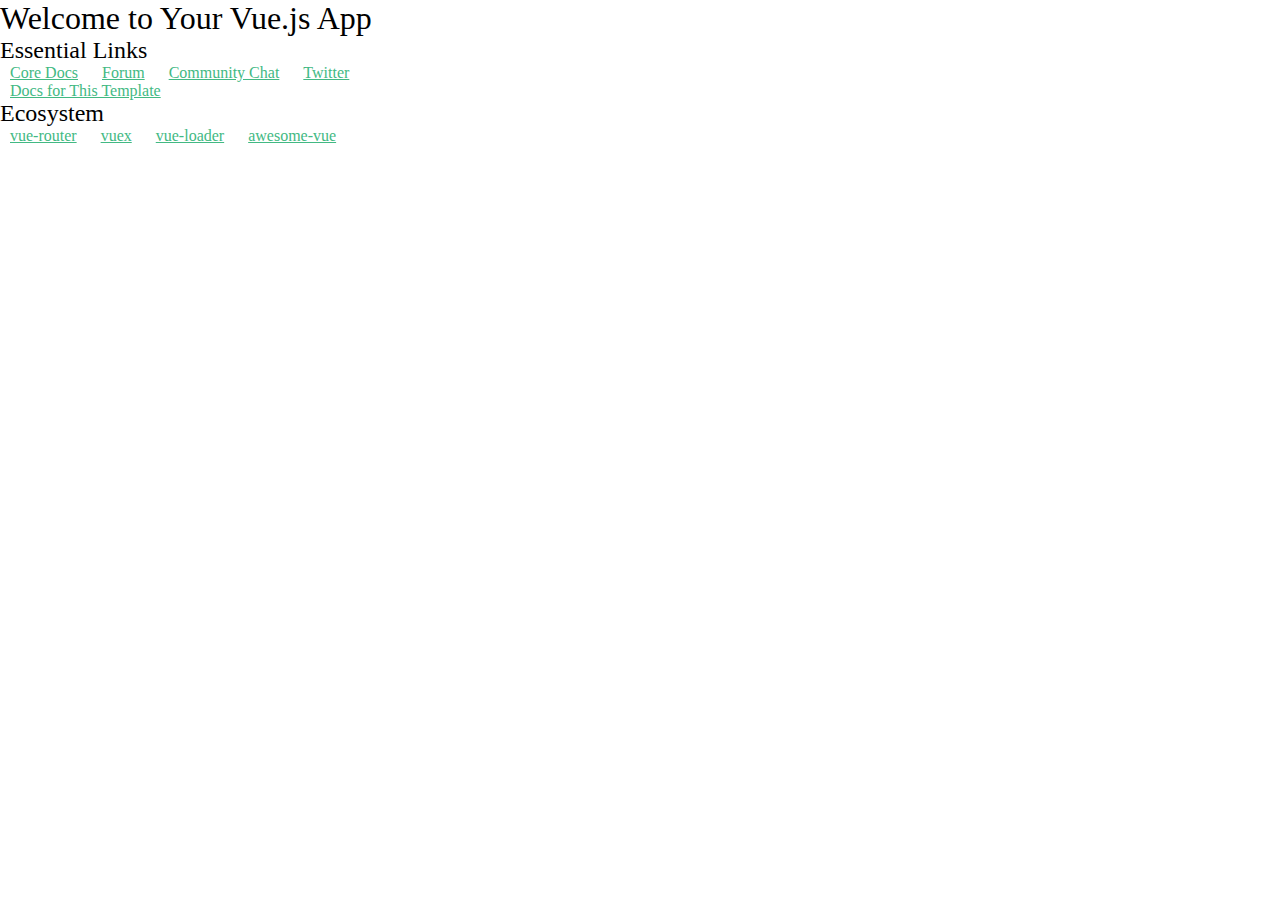
<file: index.html>
<!DOCTYPE html><html><head><meta charset=utf-8><meta name=viewport content="width=device-width,initial-scale=1"><title>my-project</title><link href=static/css/app.a0036007931eae795bb2eaa33dfe4d65.css rel=stylesheet></head><body><div id=app></div><script type=text/javascript src=static/js/manifest.2ae2e69a05c33dfc65f8.js></script><script type=text/javascript src=static/js/vendor.5011bacb1a48097a3823.js></script><script type=text/javascript src=static/js/app.9e04800b9223d7de3057.js></script></body></html>
</file>
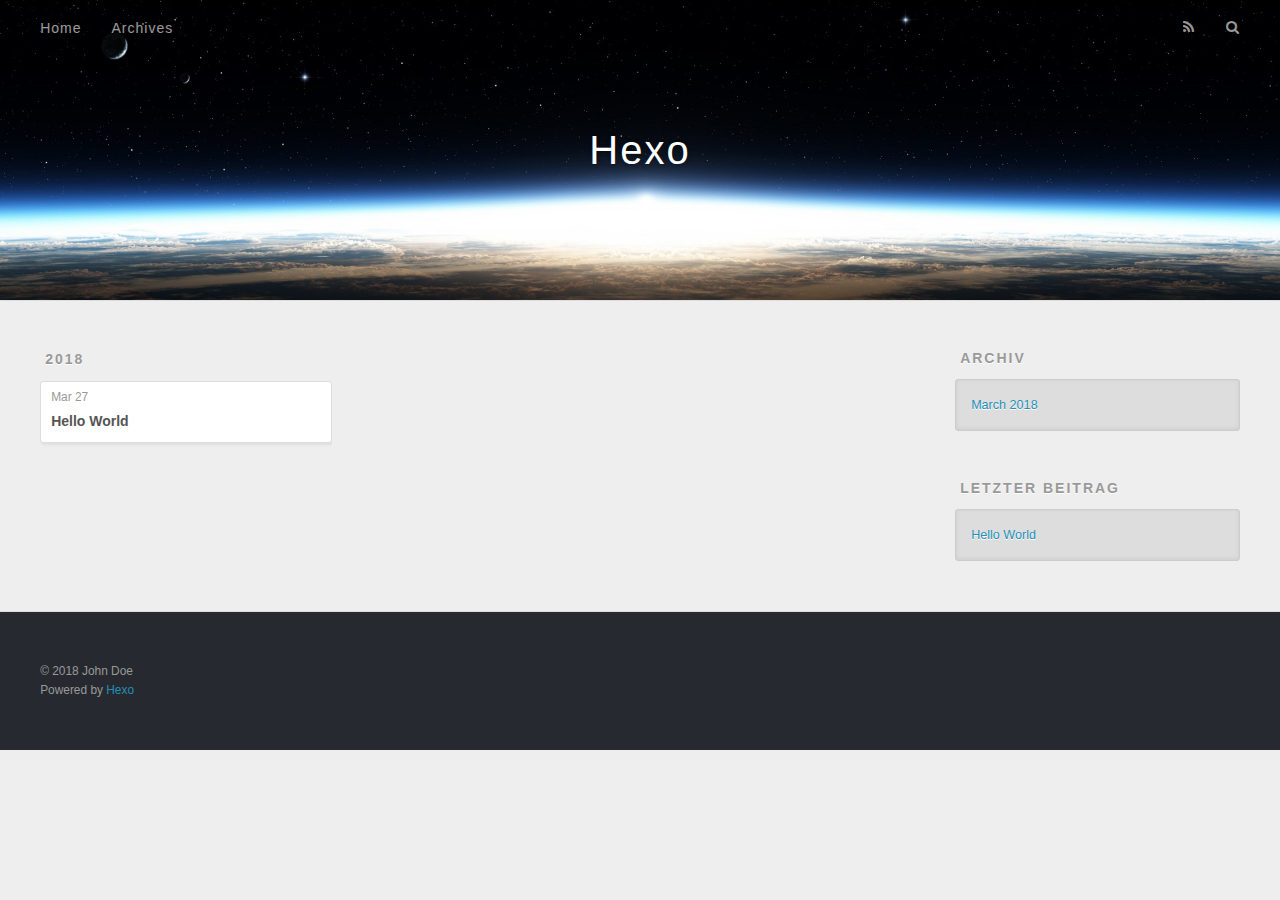
<file: archives/index.html>
<!DOCTYPE html>
<html>
<head>
  <meta charset="utf-8">
  

  
  <title>Archiv | Hexo</title>
  <meta name="viewport" content="width=device-width, initial-scale=1, maximum-scale=1">
  <meta property="og:type" content="website">
<meta property="og:title" content="Hexo">
<meta property="og:url" content="http://yoursite.com/archives/index.html">
<meta property="og:site_name" content="Hexo">
<meta name="twitter:card" content="summary">
<meta name="twitter:title" content="Hexo">
  
    <link rel="alternate" href="/atom.xml" title="Hexo" type="application/atom+xml">
  
  
    <link rel="icon" href="/favicon.png">
  
  
    <link href="//fonts.googleapis.com/css?family=Source+Code+Pro" rel="stylesheet" type="text/css">
  
  <link rel="stylesheet" href="/css/style.css">
</head>

<body>
  <div id="container">
    <div id="wrap">
      <header id="header">
  <div id="banner"></div>
  <div id="header-outer" class="outer">
    <div id="header-title" class="inner">
      <h1 id="logo-wrap">
        <a href="/" id="logo">Hexo</a>
      </h1>
      
    </div>
    <div id="header-inner" class="inner">
      <nav id="main-nav">
        <a id="main-nav-toggle" class="nav-icon"></a>
        
          <a class="main-nav-link" href="/">Home</a>
        
          <a class="main-nav-link" href="/archives">Archives</a>
        
      </nav>
      <nav id="sub-nav">
        
          <a id="nav-rss-link" class="nav-icon" href="/atom.xml" title="RSS Feed"></a>
        
        <a id="nav-search-btn" class="nav-icon" title="Suche"></a>
      </nav>
      <div id="search-form-wrap">
        <form action="//google.com/search" method="get" accept-charset="UTF-8" class="search-form"><input type="search" name="q" class="search-form-input" placeholder="Search"><button type="submit" class="search-form-submit">&#xF002;</button><input type="hidden" name="sitesearch" value="http://yoursite.com"></form>
      </div>
    </div>
  </div>
</header>
      <div class="outer">
        <section id="main">
  
  
    
    
      
      
      <section class="archives-wrap">
        <div class="archive-year-wrap">
          <a href="/archives/2018" class="archive-year">2018</a>
        </div>
        <div class="archives">
    
    <article class="archive-article archive-type-post">
  <div class="archive-article-inner">
    <header class="archive-article-header">
      <a href="/2018/03/27/hello-world/" class="archive-article-date">
  <time datetime="2018-03-27T01:38:32.218Z" itemprop="datePublished">Mar 27</time>
</a>
      
  
    <h1 itemprop="name">
      <a class="archive-article-title" href="/2018/03/27/hello-world/">Hello World</a>
    </h1>
  

    </header>
  </div>
</article>
  
  
    </div></section>
  


</section>
        
          <aside id="sidebar">
  
    

  
    

  
    
  
    
  <div class="widget-wrap">
    <h3 class="widget-title">Archiv</h3>
    <div class="widget">
      <ul class="archive-list"><li class="archive-list-item"><a class="archive-list-link" href="/archives/2018/03/">March 2018</a></li></ul>
    </div>
  </div>


  
    
  <div class="widget-wrap">
    <h3 class="widget-title">letzter Beitrag</h3>
    <div class="widget">
      <ul>
        
          <li>
            <a href="/2018/03/27/hello-world/">Hello World</a>
          </li>
        
      </ul>
    </div>
  </div>

  
</aside>
        
      </div>
      <footer id="footer">
  
  <div class="outer">
    <div id="footer-info" class="inner">
      &copy; 2018 John Doe<br>
      Powered by <a href="http://hexo.io/" target="_blank">Hexo</a>
    </div>
  </div>
</footer>
    </div>
    <nav id="mobile-nav">
  
    <a href="/" class="mobile-nav-link">Home</a>
  
    <a href="/archives" class="mobile-nav-link">Archives</a>
  
</nav>
    

<script src="//ajax.googleapis.com/ajax/libs/jquery/2.0.3/jquery.min.js"></script>


  <link rel="stylesheet" href="/fancybox/jquery.fancybox.css">
  <script src="/fancybox/jquery.fancybox.pack.js"></script>


<script src="/js/script.js"></script>



  </div>
</body>
</html>
</file>
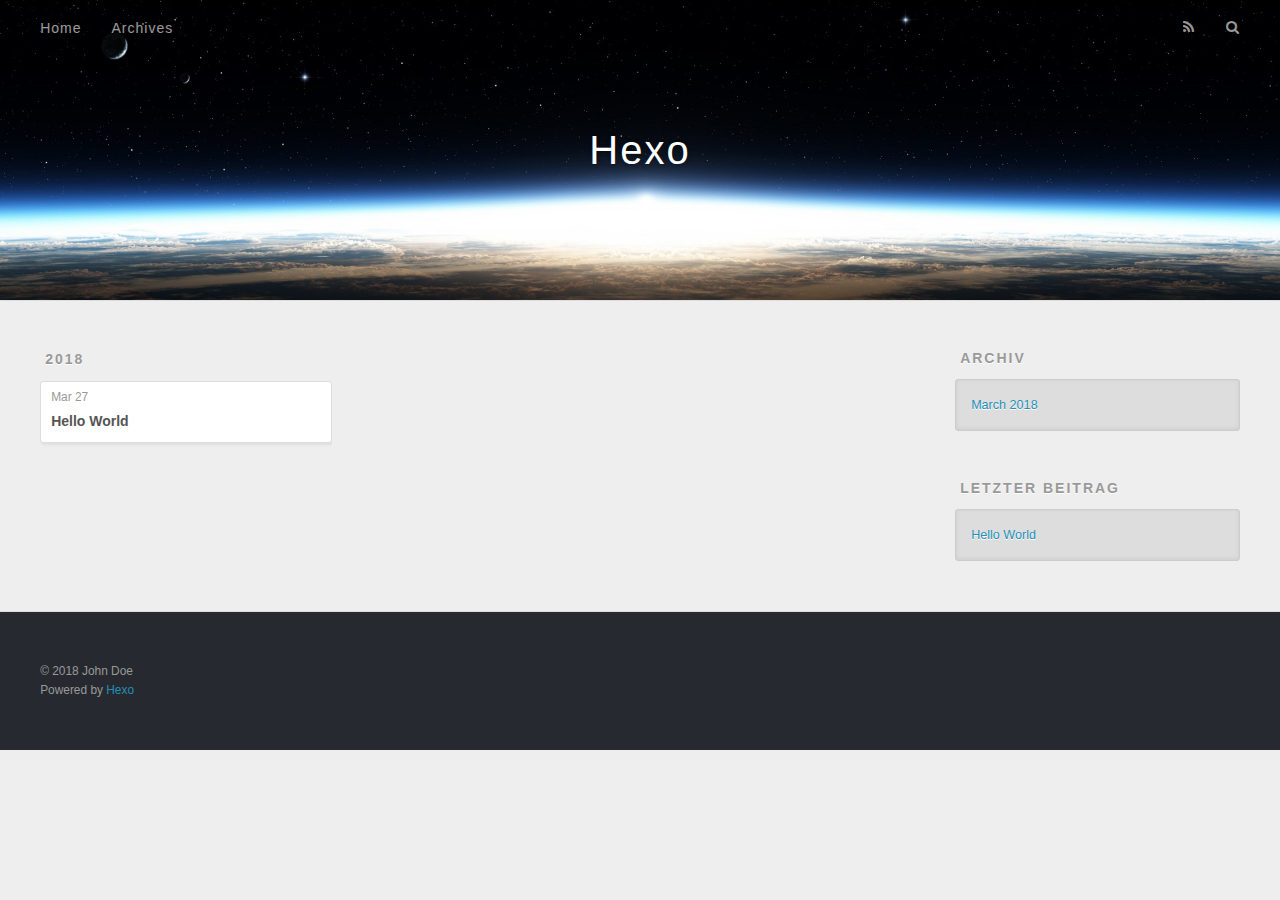
<file: archives/2018/index.html>
<!DOCTYPE html>
<html>
<head>
  <meta charset="utf-8">
  

  
  <title>Archiv: 2018 | Hexo</title>
  <meta name="viewport" content="width=device-width, initial-scale=1, maximum-scale=1">
  <meta property="og:type" content="website">
<meta property="og:title" content="Hexo">
<meta property="og:url" content="http://yoursite.com/archives/2018/index.html">
<meta property="og:site_name" content="Hexo">
<meta name="twitter:card" content="summary">
<meta name="twitter:title" content="Hexo">
  
    <link rel="alternate" href="/atom.xml" title="Hexo" type="application/atom+xml">
  
  
    <link rel="icon" href="/favicon.png">
  
  
    <link href="//fonts.googleapis.com/css?family=Source+Code+Pro" rel="stylesheet" type="text/css">
  
  <link rel="stylesheet" href="/css/style.css">
</head>

<body>
  <div id="container">
    <div id="wrap">
      <header id="header">
  <div id="banner"></div>
  <div id="header-outer" class="outer">
    <div id="header-title" class="inner">
      <h1 id="logo-wrap">
        <a href="/" id="logo">Hexo</a>
      </h1>
      
    </div>
    <div id="header-inner" class="inner">
      <nav id="main-nav">
        <a id="main-nav-toggle" class="nav-icon"></a>
        
          <a class="main-nav-link" href="/">Home</a>
        
          <a class="main-nav-link" href="/archives">Archives</a>
        
      </nav>
      <nav id="sub-nav">
        
          <a id="nav-rss-link" class="nav-icon" href="/atom.xml" title="RSS Feed"></a>
        
        <a id="nav-search-btn" class="nav-icon" title="Suche"></a>
      </nav>
      <div id="search-form-wrap">
        <form action="//google.com/search" method="get" accept-charset="UTF-8" class="search-form"><input type="search" name="q" class="search-form-input" placeholder="Search"><button type="submit" class="search-form-submit">&#xF002;</button><input type="hidden" name="sitesearch" value="http://yoursite.com"></form>
      </div>
    </div>
  </div>
</header>
      <div class="outer">
        <section id="main">
  
  
    
    
      
      
      <section class="archives-wrap">
        <div class="archive-year-wrap">
          <a href="/archives/2018" class="archive-year">2018</a>
        </div>
        <div class="archives">
    
    <article class="archive-article archive-type-post">
  <div class="archive-article-inner">
    <header class="archive-article-header">
      <a href="/2018/03/27/hello-world/" class="archive-article-date">
  <time datetime="2018-03-27T01:38:32.218Z" itemprop="datePublished">Mar 27</time>
</a>
      
  
    <h1 itemprop="name">
      <a class="archive-article-title" href="/2018/03/27/hello-world/">Hello World</a>
    </h1>
  

    </header>
  </div>
</article>
  
  
    </div></section>
  


</section>
        
          <aside id="sidebar">
  
    

  
    

  
    
  
    
  <div class="widget-wrap">
    <h3 class="widget-title">Archiv</h3>
    <div class="widget">
      <ul class="archive-list"><li class="archive-list-item"><a class="archive-list-link" href="/archives/2018/03/">March 2018</a></li></ul>
    </div>
  </div>


  
    
  <div class="widget-wrap">
    <h3 class="widget-title">letzter Beitrag</h3>
    <div class="widget">
      <ul>
        
          <li>
            <a href="/2018/03/27/hello-world/">Hello World</a>
          </li>
        
      </ul>
    </div>
  </div>

  
</aside>
        
      </div>
      <footer id="footer">
  
  <div class="outer">
    <div id="footer-info" class="inner">
      &copy; 2018 John Doe<br>
      Powered by <a href="http://hexo.io/" target="_blank">Hexo</a>
    </div>
  </div>
</footer>
    </div>
    <nav id="mobile-nav">
  
    <a href="/" class="mobile-nav-link">Home</a>
  
    <a href="/archives" class="mobile-nav-link">Archives</a>
  
</nav>
    

<script src="//ajax.googleapis.com/ajax/libs/jquery/2.0.3/jquery.min.js"></script>


  <link rel="stylesheet" href="/fancybox/jquery.fancybox.css">
  <script src="/fancybox/jquery.fancybox.pack.js"></script>


<script src="/js/script.js"></script>



  </div>
</body>
</html>
</file>
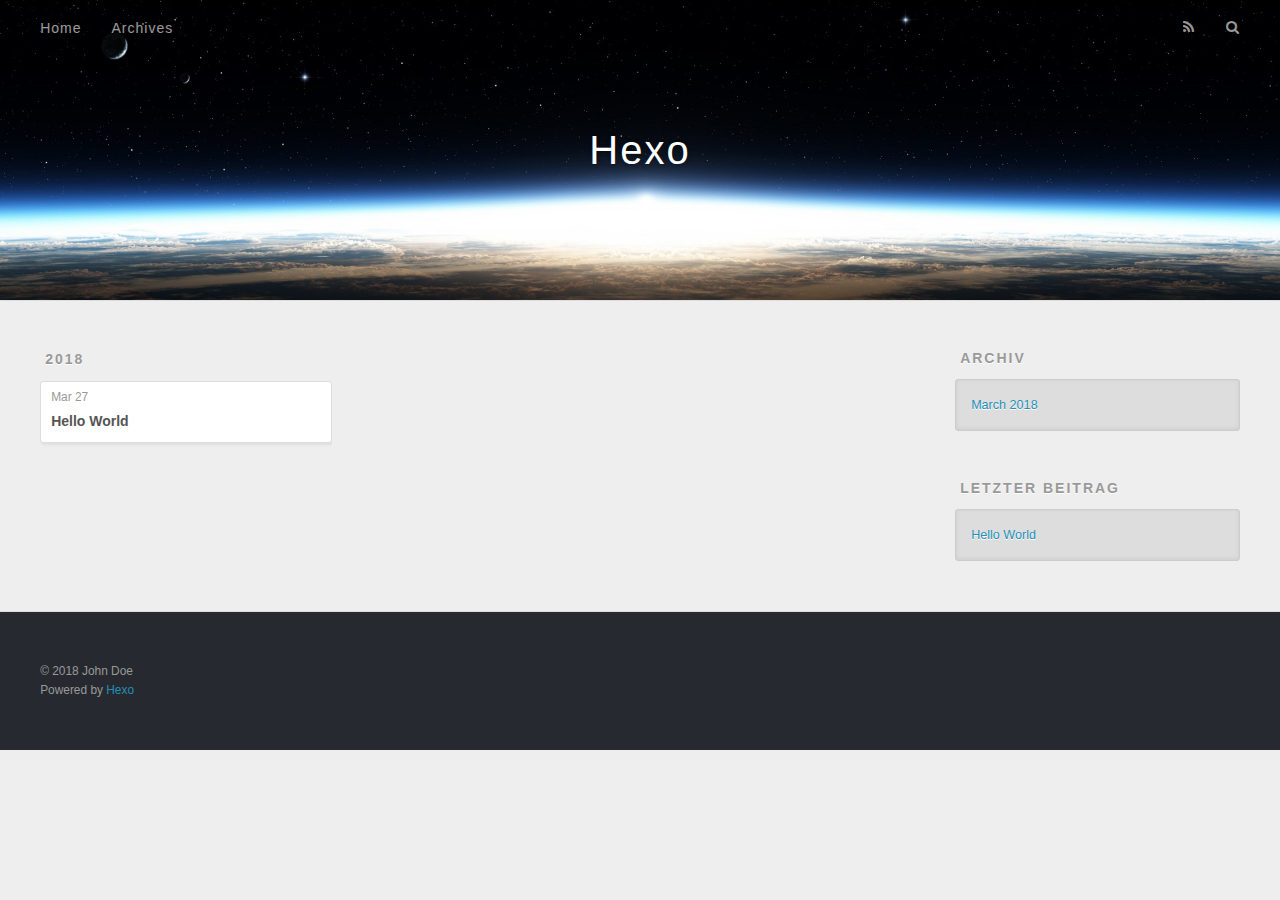
<file: archives/2018/03/index.html>
<!DOCTYPE html>
<html>
<head>
  <meta charset="utf-8">
  

  
  <title>Archiv: 2018/3 | Hexo</title>
  <meta name="viewport" content="width=device-width, initial-scale=1, maximum-scale=1">
  <meta property="og:type" content="website">
<meta property="og:title" content="Hexo">
<meta property="og:url" content="http://yoursite.com/archives/2018/03/index.html">
<meta property="og:site_name" content="Hexo">
<meta name="twitter:card" content="summary">
<meta name="twitter:title" content="Hexo">
  
    <link rel="alternate" href="/atom.xml" title="Hexo" type="application/atom+xml">
  
  
    <link rel="icon" href="/favicon.png">
  
  
    <link href="//fonts.googleapis.com/css?family=Source+Code+Pro" rel="stylesheet" type="text/css">
  
  <link rel="stylesheet" href="/css/style.css">
</head>

<body>
  <div id="container">
    <div id="wrap">
      <header id="header">
  <div id="banner"></div>
  <div id="header-outer" class="outer">
    <div id="header-title" class="inner">
      <h1 id="logo-wrap">
        <a href="/" id="logo">Hexo</a>
      </h1>
      
    </div>
    <div id="header-inner" class="inner">
      <nav id="main-nav">
        <a id="main-nav-toggle" class="nav-icon"></a>
        
          <a class="main-nav-link" href="/">Home</a>
        
          <a class="main-nav-link" href="/archives">Archives</a>
        
      </nav>
      <nav id="sub-nav">
        
          <a id="nav-rss-link" class="nav-icon" href="/atom.xml" title="RSS Feed"></a>
        
        <a id="nav-search-btn" class="nav-icon" title="Suche"></a>
      </nav>
      <div id="search-form-wrap">
        <form action="//google.com/search" method="get" accept-charset="UTF-8" class="search-form"><input type="search" name="q" class="search-form-input" placeholder="Search"><button type="submit" class="search-form-submit">&#xF002;</button><input type="hidden" name="sitesearch" value="http://yoursite.com"></form>
      </div>
    </div>
  </div>
</header>
      <div class="outer">
        <section id="main">
  
  
    
    
      
      
      <section class="archives-wrap">
        <div class="archive-year-wrap">
          <a href="/archives/2018" class="archive-year">2018</a>
        </div>
        <div class="archives">
    
    <article class="archive-article archive-type-post">
  <div class="archive-article-inner">
    <header class="archive-article-header">
      <a href="/2018/03/27/hello-world/" class="archive-article-date">
  <time datetime="2018-03-27T01:38:32.218Z" itemprop="datePublished">Mar 27</time>
</a>
      
  
    <h1 itemprop="name">
      <a class="archive-article-title" href="/2018/03/27/hello-world/">Hello World</a>
    </h1>
  

    </header>
  </div>
</article>
  
  
    </div></section>
  


</section>
        
          <aside id="sidebar">
  
    

  
    

  
    
  
    
  <div class="widget-wrap">
    <h3 class="widget-title">Archiv</h3>
    <div class="widget">
      <ul class="archive-list"><li class="archive-list-item"><a class="archive-list-link" href="/archives/2018/03/">March 2018</a></li></ul>
    </div>
  </div>


  
    
  <div class="widget-wrap">
    <h3 class="widget-title">letzter Beitrag</h3>
    <div class="widget">
      <ul>
        
          <li>
            <a href="/2018/03/27/hello-world/">Hello World</a>
          </li>
        
      </ul>
    </div>
  </div>

  
</aside>
        
      </div>
      <footer id="footer">
  
  <div class="outer">
    <div id="footer-info" class="inner">
      &copy; 2018 John Doe<br>
      Powered by <a href="http://hexo.io/" target="_blank">Hexo</a>
    </div>
  </div>
</footer>
    </div>
    <nav id="mobile-nav">
  
    <a href="/" class="mobile-nav-link">Home</a>
  
    <a href="/archives" class="mobile-nav-link">Archives</a>
  
</nav>
    

<script src="//ajax.googleapis.com/ajax/libs/jquery/2.0.3/jquery.min.js"></script>


  <link rel="stylesheet" href="/fancybox/jquery.fancybox.css">
  <script src="/fancybox/jquery.fancybox.pack.js"></script>


<script src="/js/script.js"></script>



  </div>
</body>
</html>
</file>
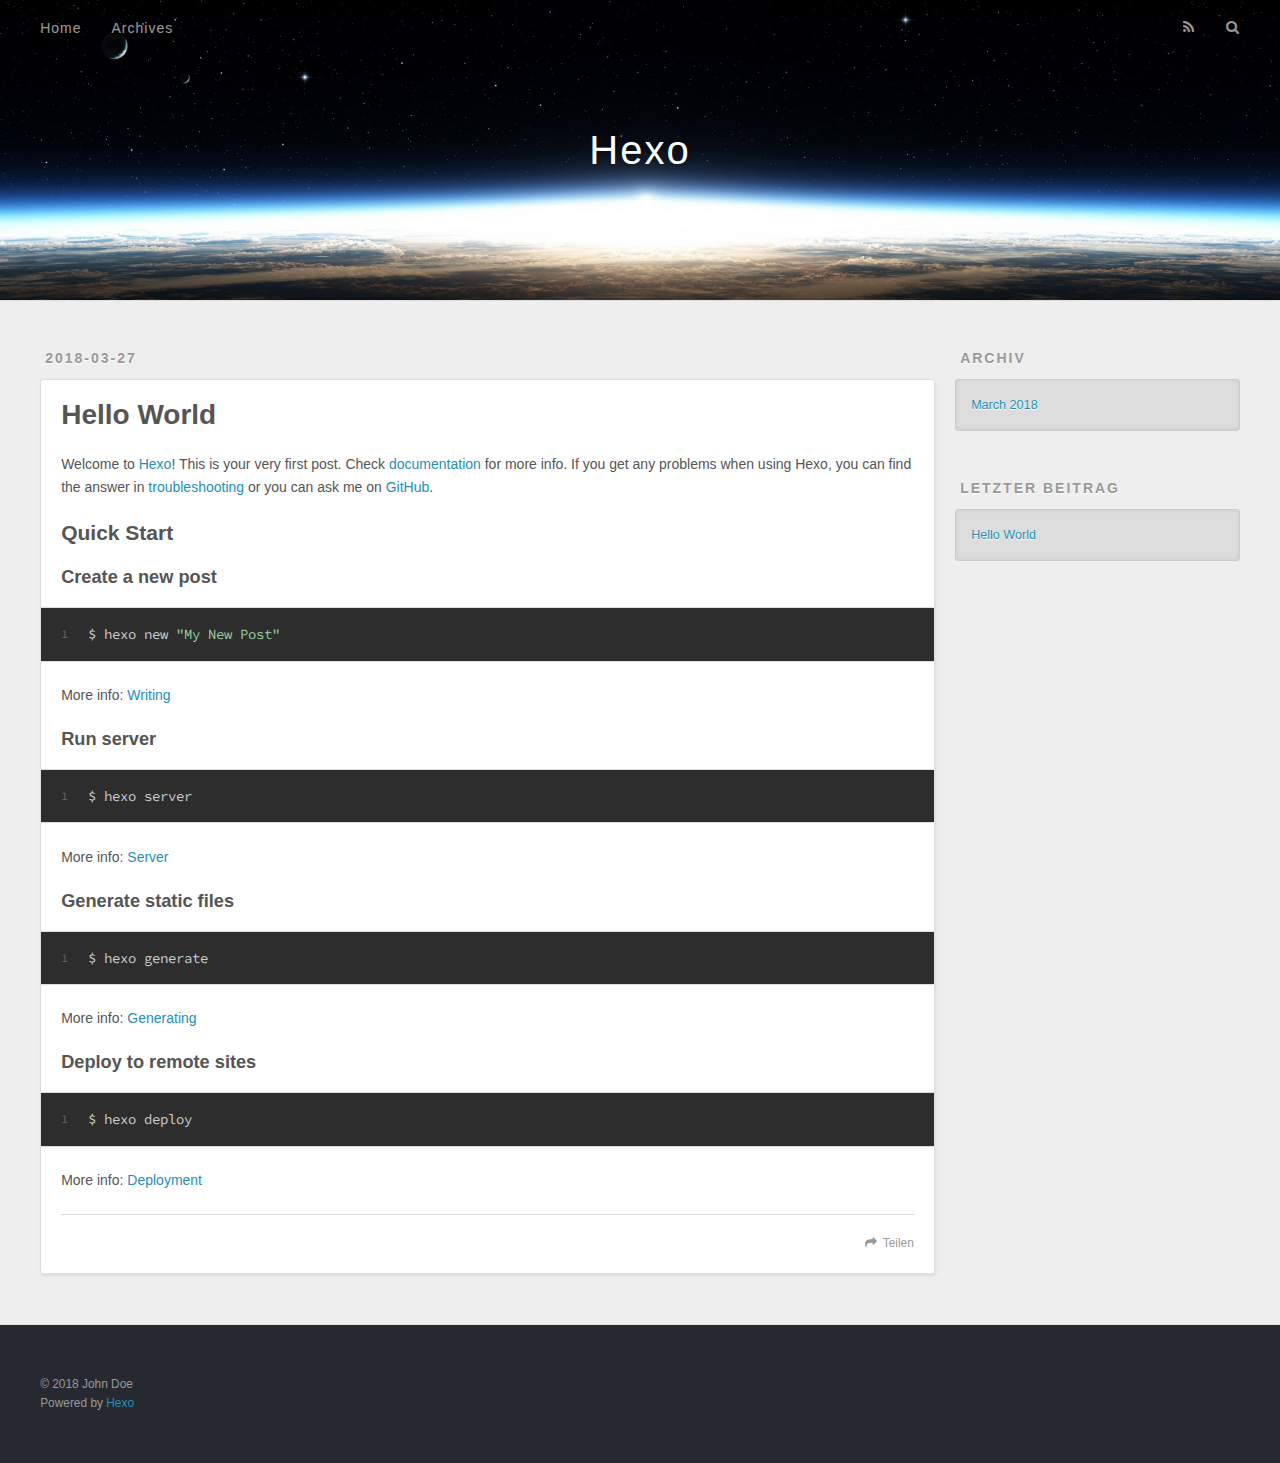
<file: 2018/03/27/hello-world/index.html>
<!DOCTYPE html>
<html>
<head>
  <meta charset="utf-8">
  

  
  <title>Hello World | Hexo</title>
  <meta name="viewport" content="width=device-width, initial-scale=1, maximum-scale=1">
  <meta name="description" content="Welcome to Hexo! This is your very first post. Check documentation for more info. If you get any problems when using Hexo, you can find the answer in troubleshooting or you can ask me on GitHub. Quick">
<meta property="og:type" content="article">
<meta property="og:title" content="Hello World">
<meta property="og:url" content="http://yoursite.com/2018/03/27/hello-world/index.html">
<meta property="og:site_name" content="Hexo">
<meta property="og:description" content="Welcome to Hexo! This is your very first post. Check documentation for more info. If you get any problems when using Hexo, you can find the answer in troubleshooting or you can ask me on GitHub. Quick">
<meta property="og:updated_time" content="2018-03-27T01:38:32.219Z">
<meta name="twitter:card" content="summary">
<meta name="twitter:title" content="Hello World">
<meta name="twitter:description" content="Welcome to Hexo! This is your very first post. Check documentation for more info. If you get any problems when using Hexo, you can find the answer in troubleshooting or you can ask me on GitHub. Quick">
  
    <link rel="alternate" href="/atom.xml" title="Hexo" type="application/atom+xml">
  
  
    <link rel="icon" href="/favicon.png">
  
  
    <link href="//fonts.googleapis.com/css?family=Source+Code+Pro" rel="stylesheet" type="text/css">
  
  <link rel="stylesheet" href="/css/style.css">
</head>

<body>
  <div id="container">
    <div id="wrap">
      <header id="header">
  <div id="banner"></div>
  <div id="header-outer" class="outer">
    <div id="header-title" class="inner">
      <h1 id="logo-wrap">
        <a href="/" id="logo">Hexo</a>
      </h1>
      
    </div>
    <div id="header-inner" class="inner">
      <nav id="main-nav">
        <a id="main-nav-toggle" class="nav-icon"></a>
        
          <a class="main-nav-link" href="/">Home</a>
        
          <a class="main-nav-link" href="/archives">Archives</a>
        
      </nav>
      <nav id="sub-nav">
        
          <a id="nav-rss-link" class="nav-icon" href="/atom.xml" title="RSS Feed"></a>
        
        <a id="nav-search-btn" class="nav-icon" title="Suche"></a>
      </nav>
      <div id="search-form-wrap">
        <form action="//google.com/search" method="get" accept-charset="UTF-8" class="search-form"><input type="search" name="q" class="search-form-input" placeholder="Search"><button type="submit" class="search-form-submit">&#xF002;</button><input type="hidden" name="sitesearch" value="http://yoursite.com"></form>
      </div>
    </div>
  </div>
</header>
      <div class="outer">
        <section id="main"><article id="post-hello-world" class="article article-type-post" itemscope itemprop="blogPost">
  <div class="article-meta">
    <a href="/2018/03/27/hello-world/" class="article-date">
  <time datetime="2018-03-27T01:38:32.218Z" itemprop="datePublished">2018-03-27</time>
</a>
    
  </div>
  <div class="article-inner">
    
    
      <header class="article-header">
        
  
    <h1 class="article-title" itemprop="name">
      Hello World
    </h1>
  

      </header>
    
    <div class="article-entry" itemprop="articleBody">
      
        <p>Welcome to <a href="https://hexo.io/" target="_blank" rel="noopener">Hexo</a>! This is your very first post. Check <a href="https://hexo.io/docs/" target="_blank" rel="noopener">documentation</a> for more info. If you get any problems when using Hexo, you can find the answer in <a href="https://hexo.io/docs/troubleshooting.html" target="_blank" rel="noopener">troubleshooting</a> or you can ask me on <a href="https://github.com/hexojs/hexo/issues" target="_blank" rel="noopener">GitHub</a>.</p>
<h2 id="Quick-Start"><a href="#Quick-Start" class="headerlink" title="Quick Start"></a>Quick Start</h2><h3 id="Create-a-new-post"><a href="#Create-a-new-post" class="headerlink" title="Create a new post"></a>Create a new post</h3><figure class="highlight bash"><table><tr><td class="gutter"><pre><span class="line">1</span><br></pre></td><td class="code"><pre><span class="line">$ hexo new <span class="string">"My New Post"</span></span><br></pre></td></tr></table></figure>
<p>More info: <a href="https://hexo.io/docs/writing.html" target="_blank" rel="noopener">Writing</a></p>
<h3 id="Run-server"><a href="#Run-server" class="headerlink" title="Run server"></a>Run server</h3><figure class="highlight bash"><table><tr><td class="gutter"><pre><span class="line">1</span><br></pre></td><td class="code"><pre><span class="line">$ hexo server</span><br></pre></td></tr></table></figure>
<p>More info: <a href="https://hexo.io/docs/server.html" target="_blank" rel="noopener">Server</a></p>
<h3 id="Generate-static-files"><a href="#Generate-static-files" class="headerlink" title="Generate static files"></a>Generate static files</h3><figure class="highlight bash"><table><tr><td class="gutter"><pre><span class="line">1</span><br></pre></td><td class="code"><pre><span class="line">$ hexo generate</span><br></pre></td></tr></table></figure>
<p>More info: <a href="https://hexo.io/docs/generating.html" target="_blank" rel="noopener">Generating</a></p>
<h3 id="Deploy-to-remote-sites"><a href="#Deploy-to-remote-sites" class="headerlink" title="Deploy to remote sites"></a>Deploy to remote sites</h3><figure class="highlight bash"><table><tr><td class="gutter"><pre><span class="line">1</span><br></pre></td><td class="code"><pre><span class="line">$ hexo deploy</span><br></pre></td></tr></table></figure>
<p>More info: <a href="https://hexo.io/docs/deployment.html" target="_blank" rel="noopener">Deployment</a></p>

      
    </div>
    <footer class="article-footer">
      <a data-url="http://yoursite.com/2018/03/27/hello-world/" data-id="cjf8zssno0001q8q90yh3cyb1" class="article-share-link">Teilen</a>
      
      
    </footer>
  </div>
  
    
  
</article>

</section>
        
          <aside id="sidebar">
  
    

  
    

  
    
  
    
  <div class="widget-wrap">
    <h3 class="widget-title">Archiv</h3>
    <div class="widget">
      <ul class="archive-list"><li class="archive-list-item"><a class="archive-list-link" href="/archives/2018/03/">March 2018</a></li></ul>
    </div>
  </div>


  
    
  <div class="widget-wrap">
    <h3 class="widget-title">letzter Beitrag</h3>
    <div class="widget">
      <ul>
        
          <li>
            <a href="/2018/03/27/hello-world/">Hello World</a>
          </li>
        
      </ul>
    </div>
  </div>

  
</aside>
        
      </div>
      <footer id="footer">
  
  <div class="outer">
    <div id="footer-info" class="inner">
      &copy; 2018 John Doe<br>
      Powered by <a href="http://hexo.io/" target="_blank">Hexo</a>
    </div>
  </div>
</footer>
    </div>
    <nav id="mobile-nav">
  
    <a href="/" class="mobile-nav-link">Home</a>
  
    <a href="/archives" class="mobile-nav-link">Archives</a>
  
</nav>
    

<script src="//ajax.googleapis.com/ajax/libs/jquery/2.0.3/jquery.min.js"></script>


  <link rel="stylesheet" href="/fancybox/jquery.fancybox.css">
  <script src="/fancybox/jquery.fancybox.pack.js"></script>


<script src="/js/script.js"></script>



  </div>
</body>
</html>
</file>
<file: css/style.css>
body {
  width: 100%;
}
body:before,
body:after {
  content: "";
  display: table;
}
body:after {
  clear: both;
}
html,
body,
div,
span,
applet,
object,
iframe,
h1,
h2,
h3,
h4,
h5,
h6,
p,
blockquote,
pre,
a,
abbr,
acronym,
address,
big,
cite,
code,
del,
dfn,
em,
img,
ins,
kbd,
q,
s,
samp,
small,
strike,
strong,
sub,
sup,
tt,
var,
dl,
dt,
dd,
ol,
ul,
li,
fieldset,
form,
label,
legend,
table,
caption,
tbody,
tfoot,
thead,
tr,
th,
td {
  margin: 0;
  padding: 0;
  border: 0;
  outline: 0;
  font-weight: inherit;
  font-style: inherit;
  font-family: inherit;
  font-size: 100%;
  vertical-align: baseline;
}
body {
  line-height: 1;
  color: #000;
  background: #fff;
}
ol,
ul {
  list-style: none;
}
table {
  border-collapse: separate;
  border-spacing: 0;
  vertical-align: middle;
}
caption,
th,
td {
  text-align: left;
  font-weight: normal;
  vertical-align: middle;
}
a img {
  border: none;
}
input,
button {
  margin: 0;
  padding: 0;
}
input::-moz-focus-inner,
button::-moz-focus-inner {
  border: 0;
  padding: 0;
}
@font-face {
  font-family: FontAwesome;
  font-style: normal;
  font-weight: normal;
  src: url("fonts/fontawesome-webfont.eot?v=#4.0.3");
  src: url("fonts/fontawesome-webfont.eot?#iefix&v=#4.0.3") format("embedded-opentype"), url("fonts/fontawesome-webfont.woff?v=#4.0.3") format("woff"), url("fonts/fontawesome-webfont.ttf?v=#4.0.3") format("truetype"), url("fonts/fontawesome-webfont.svg#fontawesomeregular?v=#4.0.3") format("svg");
}
html,
body,
#container {
  height: 100%;
}
body {
  background: #eee;
  font: 14px -apple-system, BlinkMacSystemFont, "Segoe UI", "Roboto", "Oxygen", "Ubuntu", "Cantarell", "Fira Sans", "Droid Sans", "Helvetica Neue", sans-serif;
  -webkit-text-size-adjust: 100%;
}
.outer {
  max-width: 1220px;
  margin: 0 auto;
  padding: 0 20px;
}
.outer:before,
.outer:after {
  content: "";
  display: table;
}
.outer:after {
  clear: both;
}
.inner {
  display: inline;
  float: left;
  width: 98.33333333333333%;
  margin: 0 0.833333333333333%;
}
.left,
.alignleft {
  float: left;
}
.right,
.alignright {
  float: right;
}
.clear {
  clear: both;
}
#container {
  position: relative;
}
.mobile-nav-on {
  overflow: hidden;
}
#wrap {
  height: 100%;
  width: 100%;
  position: absolute;
  top: 0;
  left: 0;
  -webkit-transition: 0.2s ease-out;
  -moz-transition: 0.2s ease-out;
  -ms-transition: 0.2s ease-out;
  transition: 0.2s ease-out;
  z-index: 1;
  background: #eee;
}
.mobile-nav-on #wrap {
  left: 280px;
}
@media screen and (min-width: 768px) {
  #main {
    display: inline;
    float: left;
    width: 73.33333333333333%;
    margin: 0 0.833333333333333%;
  }
}
.article-date,
.article-category-link,
.archive-year,
.widget-title {
  text-decoration: none;
  text-transform: uppercase;
  letter-spacing: 2px;
  color: #999;
  margin-bottom: 1em;
  margin-left: 5px;
  line-height: 1em;
  text-shadow: 0 1px #fff;
  font-weight: bold;
}
.article-inner,
.archive-article-inner {
  background: #fff;
  -webkit-box-shadow: 1px 2px 3px #ddd;
  box-shadow: 1px 2px 3px #ddd;
  border: 1px solid #ddd;
  border-radius: 3px;
}
.article-entry h1,
.widget h1 {
  font-size: 2em;
}
.article-entry h2,
.widget h2 {
  font-size: 1.5em;
}
.article-entry h3,
.widget h3 {
  font-size: 1.3em;
}
.article-entry h4,
.widget h4 {
  font-size: 1.2em;
}
.article-entry h5,
.widget h5 {
  font-size: 1em;
}
.article-entry h6,
.widget h6 {
  font-size: 1em;
  color: #999;
}
.article-entry hr,
.widget hr {
  border: 1px dashed #ddd;
}
.article-entry strong,
.widget strong {
  font-weight: bold;
}
.article-entry em,
.widget em,
.article-entry cite,
.widget cite {
  font-style: italic;
}
.article-entry sup,
.widget sup,
.article-entry sub,
.widget sub {
  font-size: 0.75em;
  line-height: 0;
  position: relative;
  vertical-align: baseline;
}
.article-entry sup,
.widget sup {
  top: -0.5em;
}
.article-entry sub,
.widget sub {
  bottom: -0.2em;
}
.article-entry small,
.widget small {
  font-size: 0.85em;
}
.article-entry acronym,
.widget acronym,
.article-entry abbr,
.widget abbr {
  border-bottom: 1px dotted;
}
.article-entry ul,
.widget ul,
.article-entry ol,
.widget ol,
.article-entry dl,
.widget dl {
  margin: 0 20px;
  line-height: 1.6em;
}
.article-entry ul ul,
.widget ul ul,
.article-entry ol ul,
.widget ol ul,
.article-entry ul ol,
.widget ul ol,
.article-entry ol ol,
.widget ol ol {
  margin-top: 0;
  margin-bottom: 0;
}
.article-entry ul,
.widget ul {
  list-style: disc;
}
.article-entry ol,
.widget ol {
  list-style: decimal;
}
.article-entry dt,
.widget dt {
  font-weight: bold;
}
#header {
  height: 300px;
  position: relative;
  border-bottom: 1px solid #ddd;
}
#header:before,
#header:after {
  content: "";
  position: absolute;
  left: 0;
  right: 0;
  height: 40px;
}
#header:before {
  top: 0;
  background: -webkit-linear-gradient(rgba(0,0,0,0.2), transparent);
  background: -moz-linear-gradient(rgba(0,0,0,0.2), transparent);
  background: -ms-linear-gradient(rgba(0,0,0,0.2), transparent);
  background: linear-gradient(rgba(0,0,0,0.2), transparent);
}
#header:after {
  bottom: 0;
  background: -webkit-linear-gradient(transparent, rgba(0,0,0,0.2));
  background: -moz-linear-gradient(transparent, rgba(0,0,0,0.2));
  background: -ms-linear-gradient(transparent, rgba(0,0,0,0.2));
  background: linear-gradient(transparent, rgba(0,0,0,0.2));
}
#header-outer {
  height: 100%;
  position: relative;
}
#header-inner {
  position: relative;
  overflow: hidden;
}
#banner {
  position: absolute;
  top: 0;
  left: 0;
  width: 100%;
  height: 100%;
  background: url("images/banner.jpg") center #000;
  -webkit-background-size: cover;
  -moz-background-size: cover;
  background-size: cover;
  z-index: -1;
}
#header-title {
  text-align: center;
  height: 40px;
  position: absolute;
  top: 50%;
  left: 0;
  margin-top: -20px;
}
#logo,
#subtitle {
  text-decoration: none;
  color: #fff;
  font-weight: 300;
  text-shadow: 0 1px 4px rgba(0,0,0,0.3);
}
#logo {
  font-size: 40px;
  line-height: 40px;
  letter-spacing: 2px;
}
#subtitle {
  font-size: 16px;
  line-height: 16px;
  letter-spacing: 1px;
}
#subtitle-wrap {
  margin-top: 16px;
}
#main-nav {
  float: left;
  margin-left: -15px;
}
.nav-icon,
.main-nav-link {
  float: left;
  color: #fff;
  opacity: 0.6;
  text-decoration: none;
  text-shadow: 0 1px rgba(0,0,0,0.2);
  -webkit-transition: opacity 0.2s;
  -moz-transition: opacity 0.2s;
  -ms-transition: opacity 0.2s;
  transition: opacity 0.2s;
  display: block;
  padding: 20px 15px;
}
.nav-icon:hover,
.main-nav-link:hover {
  opacity: 1;
}
.nav-icon {
  font-family: FontAwesome;
  text-align: center;
  font-size: 14px;
  width: 14px;
  height: 14px;
  padding: 20px 15px;
  position: relative;
  cursor: pointer;
}
.main-nav-link {
  font-weight: 300;
  letter-spacing: 1px;
}
@media screen and (max-width: 479px) {
  .main-nav-link {
    display: none;
  }
}
#main-nav-toggle {
  display: none;
}
#main-nav-toggle:before {
  content: "\f0c9";
}
@media screen and (max-width: 479px) {
  #main-nav-toggle {
    display: block;
  }
}
#sub-nav {
  float: right;
  margin-right: -15px;
}
#nav-rss-link:before {
  content: "\f09e";
}
#nav-search-btn:before {
  content: "\f002";
}
#search-form-wrap {
  position: absolute;
  top: 15px;
  width: 150px;
  height: 30px;
  right: -150px;
  opacity: 0;
  -webkit-transition: 0.2s ease-out;
  -moz-transition: 0.2s ease-out;
  -ms-transition: 0.2s ease-out;
  transition: 0.2s ease-out;
}
#search-form-wrap.on {
  opacity: 1;
  right: 0;
}
@media screen and (max-width: 479px) {
  #search-form-wrap {
    width: 100%;
    right: -100%;
  }
}
.search-form {
  position: absolute;
  top: 0;
  left: 0;
  right: 0;
  background: #fff;
  padding: 5px 15px;
  border-radius: 15px;
  -webkit-box-shadow: 0 0 10px rgba(0,0,0,0.3);
  box-shadow: 0 0 10px rgba(0,0,0,0.3);
}
.search-form-input {
  border: none;
  background: none;
  color: #555;
  width: 100%;
  font: 13px -apple-system, BlinkMacSystemFont, "Segoe UI", "Roboto", "Oxygen", "Ubuntu", "Cantarell", "Fira Sans", "Droid Sans", "Helvetica Neue", sans-serif;
  outline: none;
}
.search-form-input::-webkit-search-results-decoration,
.search-form-input::-webkit-search-cancel-button {
  -webkit-appearance: none;
}
.search-form-submit {
  position: absolute;
  top: 50%;
  right: 10px;
  margin-top: -7px;
  font: 13px FontAwesome;
  border: none;
  background: none;
  color: #bbb;
  cursor: pointer;
}
.search-form-submit:hover,
.search-form-submit:focus {
  color: #777;
}
.article {
  margin: 50px 0;
}
.article-inner {
  overflow: hidden;
}
.article-meta:before,
.article-meta:after {
  content: "";
  display: table;
}
.article-meta:after {
  clear: both;
}
.article-date {
  float: left;
}
.article-category {
  float: left;
  line-height: 1em;
  color: #ccc;
  text-shadow: 0 1px #fff;
  margin-left: 8px;
}
.article-category:before {
  content: "\2022";
}
.article-category-link {
  margin: 0 12px 1em;
}
.article-header {
  padding: 20px 20px 0;
}
.article-title {
  text-decoration: none;
  font-size: 2em;
  font-weight: bold;
  color: #555;
  line-height: 1.1em;
  -webkit-transition: color 0.2s;
  -moz-transition: color 0.2s;
  -ms-transition: color 0.2s;
  transition: color 0.2s;
}
a.article-title:hover {
  color: #258fb8;
}
.article-entry {
  color: #555;
  padding: 0 20px;
}
.article-entry:before,
.article-entry:after {
  content: "";
  display: table;
}
.article-entry:after {
  clear: both;
}
.article-entry p,
.article-entry table {
  line-height: 1.6em;
  margin: 1.6em 0;
}
.article-entry h1,
.article-entry h2,
.article-entry h3,
.article-entry h4,
.article-entry h5,
.article-entry h6 {
  font-weight: bold;
}
.article-entry h1,
.article-entry h2,
.article-entry h3,
.article-entry h4,
.article-entry h5,
.article-entry h6 {
  line-height: 1.1em;
  margin: 1.1em 0;
}
.article-entry a {
  color: #258fb8;
  text-decoration: none;
}
.article-entry a:hover {
  text-decoration: underline;
}
.article-entry ul,
.article-entry ol,
.article-entry dl {
  margin-top: 1.6em;
  margin-bottom: 1.6em;
}
.article-entry img,
.article-entry video {
  max-width: 100%;
  height: auto;
  display: block;
  margin: auto;
}
.article-entry iframe {
  border: none;
}
.article-entry table {
  width: 100%;
  border-collapse: collapse;
  border-spacing: 0;
}
.article-entry th {
  font-weight: bold;
  border-bottom: 3px solid #ddd;
  padding-bottom: 0.5em;
}
.article-entry td {
  border-bottom: 1px solid #ddd;
  padding: 10px 0;
}
.article-entry blockquote {
  font-family: Georgia, "Times New Roman", serif;
  font-size: 1.4em;
  margin: 1.6em 20px;
  text-align: center;
}
.article-entry blockquote footer {
  font-size: 14px;
  margin: 1.6em 0;
  font-family: -apple-system, BlinkMacSystemFont, "Segoe UI", "Roboto", "Oxygen", "Ubuntu", "Cantarell", "Fira Sans", "Droid Sans", "Helvetica Neue", sans-serif;
}
.article-entry blockquote footer cite:before {
  content: "—";
  padding: 0 0.5em;
}
.article-entry .pullquote {
  text-align: left;
  width: 45%;
  margin: 0;
}
.article-entry .pullquote.left {
  margin-left: 0.5em;
  margin-right: 1em;
}
.article-entry .pullquote.right {
  margin-right: 0.5em;
  margin-left: 1em;
}
.article-entry .caption {
  color: #999;
  display: block;
  font-size: 0.9em;
  margin-top: 0.5em;
  position: relative;
  text-align: center;
}
.article-entry .video-container {
  position: relative;
  padding-top: 56.25%;
  height: 0;
  overflow: hidden;
}
.article-entry .video-container iframe,
.article-entry .video-container object,
.article-entry .video-container embed {
  position: absolute;
  top: 0;
  left: 0;
  width: 100%;
  height: 100%;
  margin-top: 0;
}
.article-more-link a {
  display: inline-block;
  line-height: 1em;
  padding: 6px 15px;
  border-radius: 15px;
  background: #eee;
  color: #999;
  text-shadow: 0 1px #fff;
  text-decoration: none;
}
.article-more-link a:hover {
  background: #258fb8;
  color: #fff;
  text-decoration: none;
  text-shadow: 0 1px #1e7293;
}
.article-footer {
  font-size: 0.85em;
  line-height: 1.6em;
  border-top: 1px solid #ddd;
  padding-top: 1.6em;
  margin: 0 20px 20px;
}
.article-footer:before,
.article-footer:after {
  content: "";
  display: table;
}
.article-footer:after {
  clear: both;
}
.article-footer a {
  color: #999;
  text-decoration: none;
}
.article-footer a:hover {
  color: #555;
}
.article-tag-list-item {
  float: left;
  margin-right: 10px;
}
.article-tag-list-link:before {
  content: "#";
}
.article-comment-link {
  float: right;
}
.article-comment-link:before {
  content: "\f075";
  font-family: FontAwesome;
  padding-right: 8px;
}
.article-share-link {
  cursor: pointer;
  float: right;
  margin-left: 20px;
}
.article-share-link:before {
  content: "\f064";
  font-family: FontAwesome;
  padding-right: 6px;
}
#article-nav {
  position: relative;
}
#article-nav:before,
#article-nav:after {
  content: "";
  display: table;
}
#article-nav:after {
  clear: both;
}
@media screen and (min-width: 768px) {
  #article-nav {
    margin: 50px 0;
  }
  #article-nav:before {
    width: 8px;
    height: 8px;
    position: absolute;
    top: 50%;
    left: 50%;
    margin-top: -4px;
    margin-left: -4px;
    content: "";
    border-radius: 50%;
    background: #ddd;
    -webkit-box-shadow: 0 1px 2px #fff;
    box-shadow: 0 1px 2px #fff;
  }
}
.article-nav-link-wrap {
  text-decoration: none;
  text-shadow: 0 1px #fff;
  color: #999;
  -webkit-box-sizing: border-box;
  -moz-box-sizing: border-box;
  box-sizing: border-box;
  margin-top: 50px;
  text-align: center;
  display: block;
}
.article-nav-link-wrap:hover {
  color: #555;
}
@media screen and (min-width: 768px) {
  .article-nav-link-wrap {
    width: 50%;
    margin-top: 0;
  }
}
@media screen and (min-width: 768px) {
  #article-nav-newer {
    float: left;
    text-align: right;
    padding-right: 20px;
  }
}
@media screen and (min-width: 768px) {
  #article-nav-older {
    float: right;
    text-align: left;
    padding-left: 20px;
  }
}
.article-nav-caption {
  text-transform: uppercase;
  letter-spacing: 2px;
  color: #ddd;
  line-height: 1em;
  font-weight: bold;
}
#article-nav-newer .article-nav-caption {
  margin-right: -2px;
}
.article-nav-title {
  font-size: 0.85em;
  line-height: 1.6em;
  margin-top: 0.5em;
}
.article-share-box {
  position: absolute;
  display: none;
  background: #fff;
  -webkit-box-shadow: 1px 2px 10px rgba(0,0,0,0.2);
  box-shadow: 1px 2px 10px rgba(0,0,0,0.2);
  border-radius: 3px;
  margin-left: -145px;
  overflow: hidden;
  z-index: 1;
}
.article-share-box.on {
  display: block;
}
.article-share-input {
  width: 100%;
  background: none;
  -webkit-box-sizing: border-box;
  -moz-box-sizing: border-box;
  box-sizing: border-box;
  font: 14px -apple-system, BlinkMacSystemFont, "Segoe UI", "Roboto", "Oxygen", "Ubuntu", "Cantarell", "Fira Sans", "Droid Sans", "Helvetica Neue", sans-serif;
  padding: 0 15px;
  color: #555;
  outline: none;
  border: 1px solid #ddd;
  border-radius: 3px 3px 0 0;
  height: 36px;
  line-height: 36px;
}
.article-share-links {
  background: #eee;
}
.article-share-links:before,
.article-share-links:after {
  content: "";
  display: table;
}
.article-share-links:after {
  clear: both;
}
.article-share-twitter,
.article-share-facebook,
.article-share-pinterest,
.article-share-google {
  width: 50px;
  height: 36px;
  display: block;
  float: left;
  position: relative;
  color: #999;
  text-shadow: 0 1px #fff;
}
.article-share-twitter:before,
.article-share-facebook:before,
.article-share-pinterest:before,
.article-share-google:before {
  font-size: 20px;
  font-family: FontAwesome;
  width: 20px;
  height: 20px;
  position: absolute;
  top: 50%;
  left: 50%;
  margin-top: -10px;
  margin-left: -10px;
  text-align: center;
}
.article-share-twitter:hover,
.article-share-facebook:hover,
.article-share-pinterest:hover,
.article-share-google:hover {
  color: #fff;
}
.article-share-twitter:before {
  content: "\f099";
}
.article-share-twitter:hover {
  background: #00aced;
  text-shadow: 0 1px #008abe;
}
.article-share-facebook:before {
  content: "\f09a";
}
.article-share-facebook:hover {
  background: #3b5998;
  text-shadow: 0 1px #2f477a;
}
.article-share-pinterest:before {
  content: "\f0d2";
}
.article-share-pinterest:hover {
  background: #cb2027;
  text-shadow: 0 1px #a21a1f;
}
.article-share-google:before {
  content: "\f0d5";
}
.article-share-google:hover {
  background: #dd4b39;
  text-shadow: 0 1px #be3221;
}
.article-gallery {
  background: #000;
  position: relative;
}
.article-gallery-photos {
  position: relative;
  overflow: hidden;
}
.article-gallery-img {
  display: none;
  max-width: 100%;
}
.article-gallery-img:first-child {
  display: block;
}
.article-gallery-img.loaded {
  position: absolute;
  display: block;
}
.article-gallery-img img {
  display: block;
  max-width: 100%;
  margin: 0 auto;
}
#comments {
  background: #fff;
  -webkit-box-shadow: 1px 2px 3px #ddd;
  box-shadow: 1px 2px 3px #ddd;
  padding: 20px;
  border: 1px solid #ddd;
  border-radius: 3px;
  margin: 50px 0;
}
#comments a {
  color: #258fb8;
}
.archives-wrap {
  margin: 50px 0;
}
.archives:before,
.archives:after {
  content: "";
  display: table;
}
.archives:after {
  clear: both;
}
.archive-year-wrap {
  margin-bottom: 1em;
}
.archives {
  -webkit-column-gap: 10px;
  -moz-column-gap: 10px;
  column-gap: 10px;
}
@media screen and (min-width: 480px) and (max-width: 767px) {
  .archives {
    -webkit-column-count: 2;
    -moz-column-count: 2;
    column-count: 2;
  }
}
@media screen and (min-width: 768px) {
  .archives {
    -webkit-column-count: 3;
    -moz-column-count: 3;
    column-count: 3;
  }
}
.archive-article {
  -webkit-column-break-inside: avoid;
  page-break-inside: avoid;
  overflow: hidden;
  break-inside: avoid-column;
}
.archive-article-inner {
  padding: 10px;
  margin-bottom: 15px;
}
.archive-article-title {
  text-decoration: none;
  font-weight: bold;
  color: #555;
  -webkit-transition: color 0.2s;
  -moz-transition: color 0.2s;
  -ms-transition: color 0.2s;
  transition: color 0.2s;
  line-height: 1.6em;
}
.archive-article-title:hover {
  color: #258fb8;
}
.archive-article-footer {
  margin-top: 1em;
}
.archive-article-date {
  color: #999;
  text-decoration: none;
  font-size: 0.85em;
  line-height: 1em;
  margin-bottom: 0.5em;
  display: block;
}
#page-nav {
  margin: 50px auto;
  background: #fff;
  -webkit-box-shadow: 1px 2px 3px #ddd;
  box-shadow: 1px 2px 3px #ddd;
  border: 1px solid #ddd;
  border-radius: 3px;
  text-align: center;
  color: #999;
  overflow: hidden;
}
#page-nav:before,
#page-nav:after {
  content: "";
  display: table;
}
#page-nav:after {
  clear: both;
}
#page-nav a,
#page-nav span {
  padding: 10px 20px;
  line-height: 1;
  height: 2ex;
}
#page-nav a {
  color: #999;
  text-decoration: none;
}
#page-nav a:hover {
  background: #999;
  color: #fff;
}
#page-nav .prev {
  float: left;
}
#page-nav .next {
  float: right;
}
#page-nav .page-number {
  display: inline-block;
}
@media screen and (max-width: 479px) {
  #page-nav .page-number {
    display: none;
  }
}
#page-nav .current {
  color: #555;
  font-weight: bold;
}
#page-nav .space {
  color: #ddd;
}
#footer {
  background: #262a30;
  padding: 50px 0;
  border-top: 1px solid #ddd;
  color: #999;
}
#footer a {
  color: #258fb8;
  text-decoration: none;
}
#footer a:hover {
  text-decoration: underline;
}
#footer-info {
  line-height: 1.6em;
  font-size: 0.85em;
}
.article-entry pre,
.article-entry .highlight {
  background: #2d2d2d;
  margin: 0 -20px;
  padding: 15px 20px;
  border-style: solid;
  border-color: #ddd;
  border-width: 1px 0;
  overflow: auto;
  color: #ccc;
  line-height: 22.400000000000002px;
}
.article-entry .highlight .gutter pre,
.article-entry .gist .gist-file .gist-data .line-numbers {
  color: #666;
  font-size: 0.85em;
}
.article-entry pre,
.article-entry code {
  font-family: "Source Code Pro", Consolas, Monaco, Menlo, Consolas, monospace;
}
.article-entry code {
  background: #eee;
  text-shadow: 0 1px #fff;
  padding: 0 0.3em;
}
.article-entry pre code {
  background: none;
  text-shadow: none;
  padding: 0;
}
.article-entry .highlight pre {
  border: none;
  margin: 0;
  padding: 0;
}
.article-entry .highlight table {
  margin: 0;
  width: auto;
}
.article-entry .highlight td {
  border: none;
  padding: 0;
}
.article-entry .highlight figcaption {
  font-size: 0.85em;
  color: #999;
  line-height: 1em;
  margin-bottom: 1em;
}
.article-entry .highlight figcaption:before,
.article-entry .highlight figcaption:after {
  content: "";
  display: table;
}
.article-entry .highlight figcaption:after {
  clear: both;
}
.article-entry .highlight figcaption a {
  float: right;
}
.article-entry .highlight .gutter pre {
  text-align: right;
  padding-right: 20px;
}
.article-entry .highlight .line {
  height: 22.400000000000002px;
}
.article-entry .highlight .line.marked {
  background: #515151;
}
.article-entry .gist {
  margin: 0 -20px;
  border-style: solid;
  border-color: #ddd;
  border-width: 1px 0;
  background: #2d2d2d;
  padding: 15px 20px 15px 0;
}
.article-entry .gist .gist-file {
  border: none;
  font-family: "Source Code Pro", Consolas, Monaco, Menlo, Consolas, monospace;
  margin: 0;
}
.article-entry .gist .gist-file .gist-data {
  background: none;
  border: none;
}
.article-entry .gist .gist-file .gist-data .line-numbers {
  background: none;
  border: none;
  padding: 0 20px 0 0;
}
.article-entry .gist .gist-file .gist-data .line-data {
  padding: 0 !important;
}
.article-entry .gist .gist-file .highlight {
  margin: 0;
  padding: 0;
  border: none;
}
.article-entry .gist .gist-file .gist-meta {
  background: #2d2d2d;
  color: #999;
  font: 0.85em -apple-system, BlinkMacSystemFont, "Segoe UI", "Roboto", "Oxygen", "Ubuntu", "Cantarell", "Fira Sans", "Droid Sans", "Helvetica Neue", sans-serif;
  text-shadow: 0 0;
  padding: 0;
  margin-top: 1em;
  margin-left: 20px;
}
.article-entry .gist .gist-file .gist-meta a {
  color: #258fb8;
  font-weight: normal;
}
.article-entry .gist .gist-file .gist-meta a:hover {
  text-decoration: underline;
}
pre .comment,
pre .title {
  color: #999;
}
pre .variable,
pre .attribute,
pre .tag,
pre .regexp,
pre .ruby .constant,
pre .xml .tag .title,
pre .xml .pi,
pre .xml .doctype,
pre .html .doctype,
pre .css .id,
pre .css .class,
pre .css .pseudo {
  color: #f2777a;
}
pre .number,
pre .preprocessor,
pre .built_in,
pre .literal,
pre .params,
pre .constant {
  color: #f99157;
}
pre .class,
pre .ruby .class .title,
pre .css .rules .attribute {
  color: #9c9;
}
pre .string,
pre .value,
pre .inheritance,
pre .header,
pre .ruby .symbol,
pre .xml .cdata {
  color: #9c9;
}
pre .css .hexcolor {
  color: #6cc;
}
pre .function,
pre .python .decorator,
pre .python .title,
pre .ruby .function .title,
pre .ruby .title .keyword,
pre .perl .sub,
pre .javascript .title,
pre .coffeescript .title {
  color: #69c;
}
pre .keyword,
pre .javascript .function {
  color: #c9c;
}
@media screen and (max-width: 479px) {
  #mobile-nav {
    position: absolute;
    top: 0;
    left: 0;
    width: 280px;
    height: 100%;
    background: #191919;
    border-right: 1px solid #fff;
  }
}
@media screen and (max-width: 479px) {
  .mobile-nav-link {
    display: block;
    color: #999;
    text-decoration: none;
    padding: 15px 20px;
    font-weight: bold;
  }
  .mobile-nav-link:hover {
    color: #fff;
  }
}
@media screen and (min-width: 768px) {
  #sidebar {
    display: inline;
    float: left;
    width: 23.333333333333332%;
    margin: 0 0.833333333333333%;
  }
}
.widget-wrap {
  margin: 50px 0;
}
.widget {
  color: #777;
  text-shadow: 0 1px #fff;
  background: #ddd;
  -webkit-box-shadow: 0 -1px 4px #ccc inset;
  box-shadow: 0 -1px 4px #ccc inset;
  border: 1px solid #ccc;
  padding: 15px;
  border-radius: 3px;
}
.widget a {
  color: #258fb8;
  text-decoration: none;
}
.widget a:hover {
  text-decoration: underline;
}
.widget ul ul,
.widget ol ul,
.widget dl ul,
.widget ul ol,
.widget ol ol,
.widget dl ol,
.widget ul dl,
.widget ol dl,
.widget dl dl {
  margin-left: 15px;
  list-style: disc;
}
.widget {
  line-height: 1.6em;
  word-wrap: break-word;
  font-size: 0.9em;
}
.widget ul,
.widget ol {
  list-style: none;
  margin: 0;
}
.widget ul ul,
.widget ol ul,
.widget ul ol,
.widget ol ol {
  margin: 0 20px;
}
.widget ul ul,
.widget ol ul {
  list-style: disc;
}
.widget ul ol,
.widget ol ol {
  list-style: decimal;
}
.category-list-count,
.tag-list-count,
.archive-list-count {
  padding-left: 5px;
  color: #999;
  font-size: 0.85em;
}
.category-list-count:before,
.tag-list-count:before,
.archive-list-count:before {
  content: "(";
}
.category-list-count:after,
.tag-list-count:after,
.archive-list-count:after {
  content: ")";
}
.tagcloud a {
  margin-right: 5px;
  display: inline-block;
}
</file>
